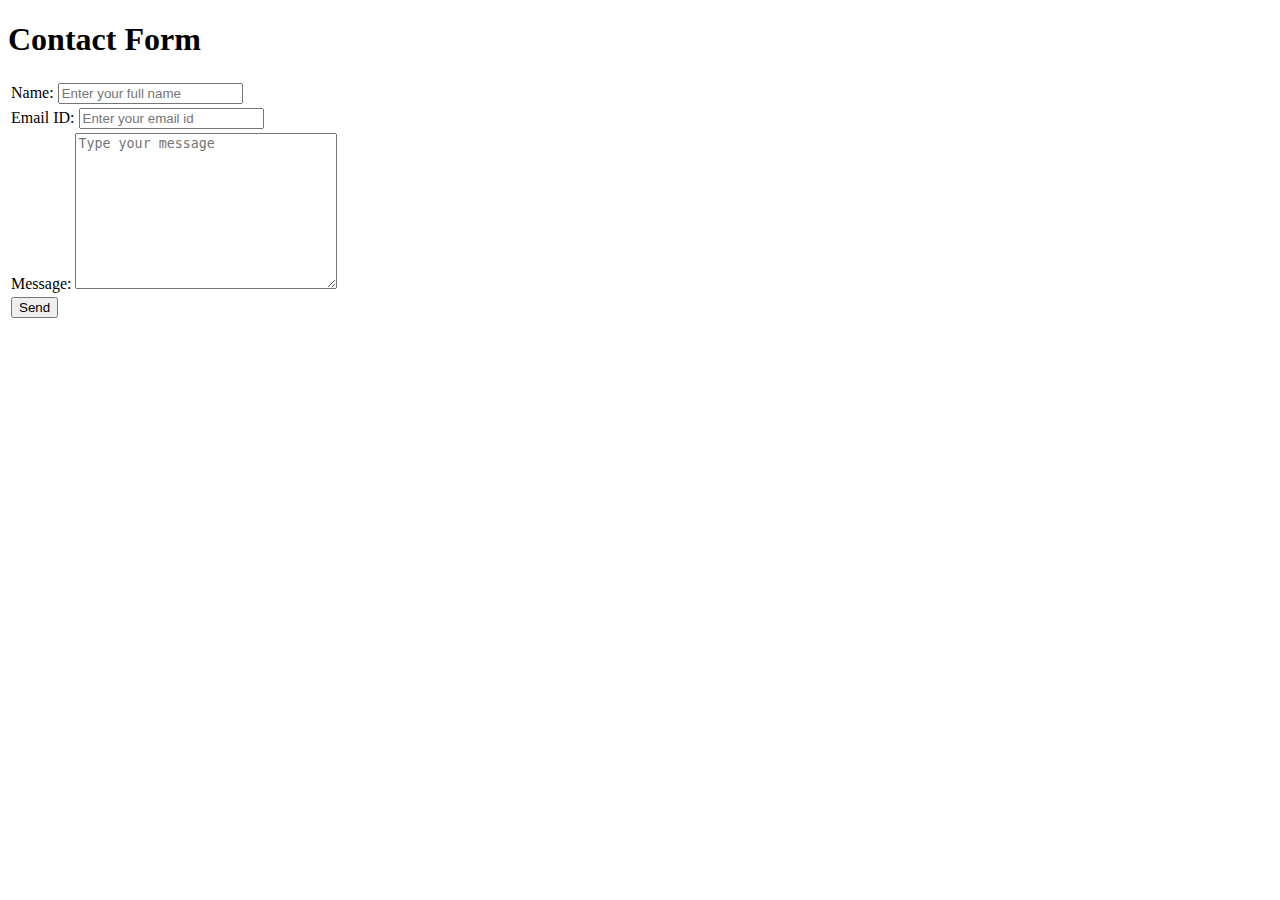
<file: Contactus/index.html>
<!DOCTYPE html>
<html>
<head>
    <title>Contact us form</title>
</head>
<body>
<form action="formLink.php" method="post">
    <h1>Contact Form</h1>
    <table>
        <tr>
            <td>
                <label>Name:</label>
                <input type="text" name="fname" placeholder="Enter your full name">
            </td>
        </tr>
        <tr>
            <td>
                <label>Email ID:</label>
                <input type="email" name="femail" placeholder="Enter your email id">
            </td>
        </tr>
        <tr>
            <td>
                <label>Message:</label>
                <textarea name="fmsg" placeholder="Type your message" rows="10" cols="30"></textarea>
            </td>
        </tr>
        <tr>
            <td>
                <input type="submit" value="Send" name="fsubmit">
            </td>
        </tr>
    </table>
</form>
</body>
</html>
</file>
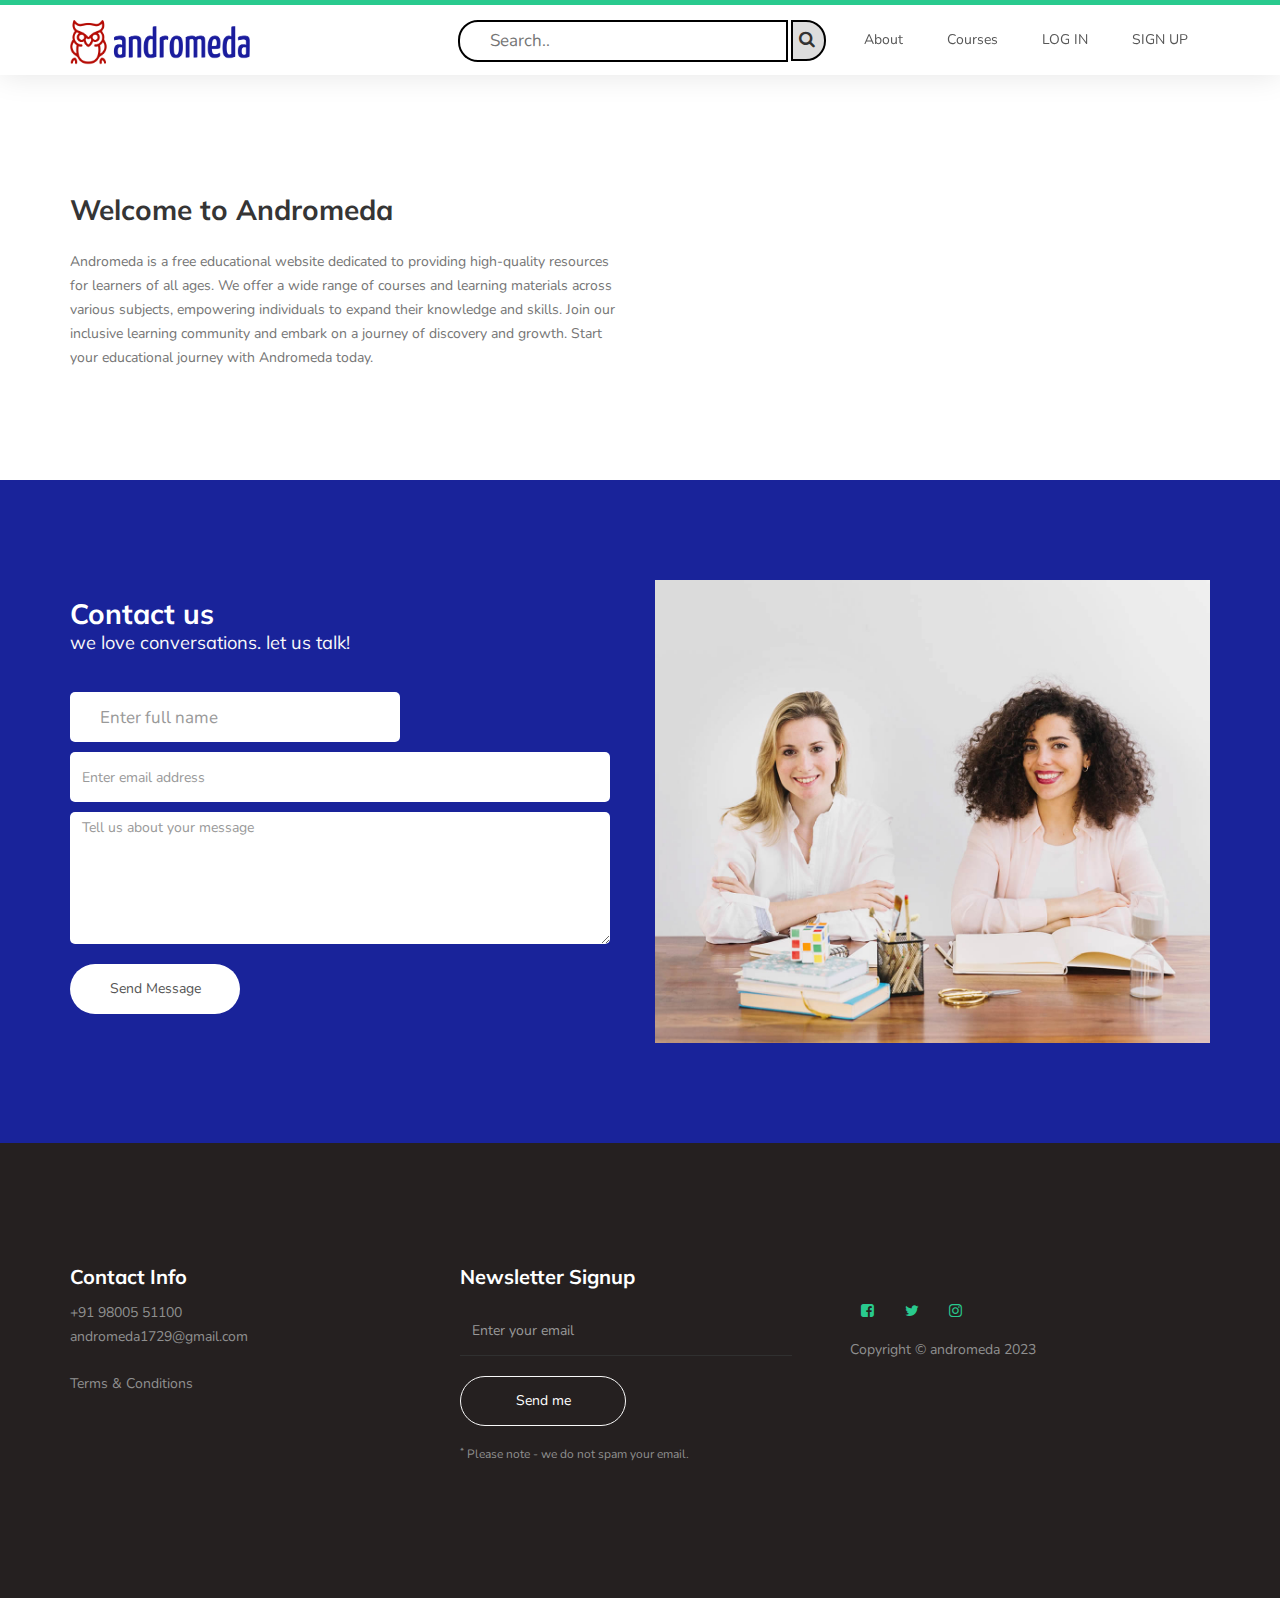
<file: about2.html>
<!DOCTYPE html>
<html lang="en">
<head>
    <meta charset="UTF-8">
    <meta http-equiv="X-UA-Compatible" content="IE=edge">
    <meta name="viewport" content="width=device-width, initial-scale=1.0">
    <title>Andromeda</title>
     <link rel="icon" type="image/png" href="images/title logo.png">
    
    <link rel="stylesheet" href="css/bootstrap.min.css">
    <link rel="stylesheet" href="css/font-awesome.min.css">
    <link rel="stylesheet" href="css/owl.carousel.css">
    <link rel="stylesheet" href="css/owl.theme.default.min.css">

    <!-- MAIN CSS -->
    <link rel="stylesheet" href="css/templatemo-style.css">
</head>
<body id="top" data-spy="scroll" data-target=".navbar-collapse" data-offset="50">
     
     <!-- MENU -->
     <section class="navbar custom-navbar navbar-fixed-top " role="navigation">
          <div class="container">

               <div class="navbar-header nav">
                    <button class="navbar-toggle" data-toggle="collapse" data-target=".navbar-collapse">
                         <span class="icon icon-bar"></span>
                         <span class="icon icon-bar"></span>
                         <span class="icon icon-bar"></span>
                    </button>

                    <!-- lOGO TEXT HERE -->
                    <a href="index.html" class="navbar-brand nav "><img src="images/logo.png" alt="logo" height="45" width="180"></a>
               </div>
       
                      
                 
               <!-- MENU LINKS -->
               <div class="collapse navbar-collapse navbar-right nav ">
                    
                    <ul class="nav navbar-nav navbar-nav-first ">
                        <li> <div class="search-container">
                              <form action="/action_page.php">
                                <input type="text" placeholder="Search.." name="search">&nbsp;&nbsp;
                                <button type="submit"><i class="fa fa-search"></i></button>
                              </form>
                            </div>
                         </li>
                         <li><a href="about2.html" class="smoothScroll">About</a></li>
                         <li class="dropdown"><a href="#"><span>Courses</span> <i class="bi bi-chevron-down"></i></a>
                              <ul>
                                <li><a href="Personality Development2.php">Personality Development</a></li>
                                <li><a href="linux2.php">Linux &nbsp;&nbsp;&nbsp;&nbsp;&nbsp;&nbsp;&nbsp;&nbsp;&nbsp;&nbsp;&nbsp;
                                   &nbsp;&nbsp;&nbsp;&nbsp;&nbsp;&nbsp;&nbsp;&nbsp;&nbsp;&nbsp;&nbsp;&nbsp;&nbsp;&nbsp;&nbsp;&nbsp;&nbsp;&nbsp;&nbsp;&nbsp;&nbsp;</a></li>
                                <li><a href="health& fitness cources2.php">Health and Fitness&nbsp;&nbsp;&nbsp;&nbsp;&nbsp;&nbsp;&nbsp;&nbsp;&nbsp;&nbsp;&nbsp;</a></li>
                                <li><a href="web developer2.php">Web Development&nbsp;&nbsp;&nbsp;&nbsp;&nbsp;&nbsp;&nbsp;&nbsp;&nbsp;&nbsp;&nbsp;</a></li>
                                <li><a href="career development2.php">Career Development&nbsp;&nbsp;&nbsp;&nbsp;&nbsp;&nbsp;&nbsp;&nbsp;</a></li>
                              </ul>
                            </li>
                         <li><a href="login.php" class="smoothScroll">LOG IN</a></li>
                         <li><a href="signup.php" class="smoothScroll">SIGN UP</a></li>
                    </ul>
               </div>

          </div>
     </section>


     <!-- ABOUT -->
     <section id="about">
        <div class="container">
             <div class="row">

                  <div class="col-md-6 col-sm-12">
                       <div class="about-info">
                            
                       <div class="about-section">
                        <h2>Welcome to Andromeda</h2>
                        <p>Andromeda is a free educational website dedicated to providing high-quality resources for learners of all ages. We offer a wide range of courses and learning materials across various subjects, empowering individuals to expand their knowledge and skills. Join our inclusive learning community and embark on a journey of discovery and growth. Start your educational journey with Andromeda today.</p>
                        </div>
                       </div>
                  </div>


             </div>
        </div>
   </section>
    <!-- CONTACT -->
    <section id="contact">
     <div class="container">
          <div class="row">

               <div class="col-md-6 col-sm-12">
                    <form id="contact-form" role="form" action="" method="post">
                         <div class="section-title">
                              <h2>Contact us <small>we love conversations. let us talk!</small></h2>
                         </div>

                         <div class="col-md-12 col-sm-12">
                              <input type="text" class="form-control" placeholder="Enter full name" name="name" required="">
               
                              <input type="email" class="form-control" placeholder="Enter email address" name="email" required="">

                              <textarea class="form-control" rows="6" placeholder="Tell us about your message" name="message" required=""></textarea>
                         </div>

                         <div class="col-md-4 col-sm-12">
                              <input type="submit" class="form-control" name="send message" value="Send Message">
                         </div>

                    </form>
               </div>

               <div class="col-md-6 col-sm-12">
                    <div class="contact-image">
                         <img src="images/contact-image.jpg" class="img-responsive" alt="Smiling Two Girls">
                    </div>
               </div>

          </div>
     </div>
</section>
  <!-- FOOTER -->
  <footer id="footer">
     <div class="container">
          <div class="row">
               <div class="col-md-4 col-sm-6">
                    <div class="footer-info">
                         <div class="section-title">
                              <h2>Contact Info</h2>
                         </div>
                         <address>
                              <p>+91 98005 51100</p>
                              <p><a href="mailto:youremail.co">andromeda1729@gmail.com</a></p>
                         </address>

                         <div class="footer_menu">
                              
                              <ul>
                                   
                                   <li><a href="#">Terms & Conditions</a></li>
                                  
                              </ul>
                         </div>
                    </div>
               </div>

               <div class="col-md-4 col-sm-12">
                    <div class="footer-info newsletter-form">
                         <div class="section-title">
                              <h2>Newsletter Signup</h2>
                         </div>
                         <div>
                              <div class="form-group">
                                   <form action="#" method="get">
                                        <input type="email" class="form-control" placeholder="Enter your email" name="email" id="email" required="">
                                        <input type="submit" class="form-control" name="submit" id="form-submit" value="Send me">
                                   </form>
                                   <span><sup>*</sup> Please note - we do not spam your email.</span>
                              </div>
                         </div>
                    </div>
               </div>
               <div class="col-md-4 col-sm-6">
                    <div class="footer-info">
                      

                         <ul class="social-icon">
                              <li><a href="#" class="fa fa-facebook-square" attr="facebook icon"></a></li>
                              <li><a href="#" class="fa fa-twitter"></a></li>
                              <li><a href="#" class="fa fa-instagram"></a></li>
                         </ul>

                         <div class="copyright-text"> 
                              <p>Copyright &copy; andromeda 2023</p>
                              
                    
                         </div>
                    </div>
               </div>
               
          </div>
     </div>
</footer>


<!-- SCRIPTS -->
<script src="js/jquery.js"></script>
<script src="js/bootstrap.min.js"></script>
<script src="js/owl.carousel.min.js"></script>
<script src="js/smoothscroll.js"></script>
<script src="js/custom.js"></script>

</body>
</html>       

</body>
</html>
</file>
<file: css/templatemo-style.css>
@import url('https://fonts.googleapis.com/css?family=Muli:300,700|Nunito');

  body {
    background: #ffffff;
    font-family: 'Nunito', sans-serif;
    overflow-x: hidden;
    padding-top: 70px;
  }


  /*---------------------------------------
     TYPOGRAPHY              
  -----------------------------------------*/

  h1,h2,h3,h4,h5,h6 {
    font-family: 'Muli', sans-serif;
    font-weight: bold;
    line-height: inherit;
  }

  h1 {
    color: #252525;
    font-size: 3em;
    line-height: normal;
  }

  h2 {
    color: #353535;
    font-size: 2em;
    padding-bottom: 10px;
  }

  h3 {
    font-size: 1.5em;
    margin-bottom: 0;
  }

  h3,
  h3 a {
    color: #454545;
  }

  p {
    color: #757575;
    font-size: 14px;
    font-weight: normal;
    line-height: 24px;
  }



  /*---------------------------------------
     GENERAL               
  -----------------------------------------*/

  html{
    -webkit-font-smoothing: antialiased;
  }

  a {
    color: #252525;
    -webkit-transition: 0.5s;
    transition: 0.5s;
    text-decoration: none !important;
  }

  a,
  input, button,
  .form-control {
    -webkit-transition: 0.5s;
    transition: 0.5s;
  }

  a:hover, a:active, a:focus {
    color: #29ca8e;
    outline: none;
  }

  ::-webkit-scrollbar{
    width: 8px;
    height: 8px;
  }

  ::-webkit-scrollbar-thumb {
    cursor: pointer;
    background: #000000;
  }

  .section-title {
    padding-bottom: 40px;
  }

  .section-title h2 {
    margin: 0;
  }

  .section-title small {
    display: block;
  }

  .overlay {
    background: rgba(20,20,20,0.5);
    position: absolute;
    top: 0;
    right: 0;
    bottom: 0;
    left: 0;
    width: 100%;
    height: 100%;
  }

  .entry-form {
    background: #252020;
    border-radius: 100%;
    text-align: center;
    padding: 6em;
    width: 450px;
    height: 450px;
  }

  .entry-form h2 {
    color: #ffffff;
    margin: 0;
  }

  .entry-form .form-control {
    background: transparent;
    border: 0;
    border-bottom: 1px solid;
    border-radius: 0;
    box-shadow: none;
    height: 45px;
    margin: 10px 0;
  }

  .entry-form .submit-btn {
    background: #ffffff;
    border-radius: 50px;
    border: 0;
    color: #252020;
    width: 50%;
    height: 50px;
    margin: 30px auto;
    margin-bottom: 10px;
  }

  .entry-form .submit-btn:hover {
    background: #3f51b5;
    color: #ffffff;
  }

  section {
    position: relative;
    padding: 100px 0;
  }

  #team,
  #testimonial {
    background: #f9f9f9;
  }

  #team, 
  #testimonial {
    text-align: center;
  }
  
  #google-map iframe {
    border: 0;
    width: 100%;
    height: 390px;
  }



  /*---------------------------------------
     BUTTONS               
  -----------------------------------------*/

  .section-btn {
    background: transparent;
    border-radius: 50px;
    border: 1px solid #ffffff;
    color: #ffffff;
    font-size: inherit;
    font-weight: normal;
    padding: 15px 30px;
    transition: 0.5s;
  }

  .section-btn:hover {
    background: #ffffff;
    border-color: transparent;
  }



  /*---------------------------------------
       PRE LOADER              
  -----------------------------------------*/

  .preloader {
    position: fixed;
    top: 0;
    left: 0;
    width: 100%;
    height: 100%;
    z-index: 99999;
    display: flex;
    flex-flow: row nowrap;
    justify-content: center;
    align-items: center;
    background: none repeat scroll 0 0 #ffffff;
  }

  .spinner {
    border: 1px solid transparent;
    border-radius: 3px;
    position: relative;
  }

  .spinner:before {
    content: '';
    box-sizing: border-box;
    position: absolute;
    top: 50%;
    left: 50%;
    width: 45px;
    height: 45px;
    margin-top: -10px;
    margin-left: -10px;
    border-radius: 50%;
    border: 1px solid #575757;
    border-top-color: #ffffff;
    animation: spinner .9s linear infinite;
  }

  @-webkit-@keyframes spinner {
    to {transform: rotate(360deg);}
  }

  @keyframes spinner {
    to {transform: rotate(360deg);}
  }



  /*---------------------------------------
      MENU              
  -----------------------------------------*/
  .searchbar{
    border-bottom-left-radius: 20px;
    border-top-left-radius: 20px;
    border: 2px solid black;
    height: 41px;
    width: 200px;
    /* padding-left: 20px;
    margin-right: 0px;
    padding-top: 3px;
    margin-top: 40px; */
    
  
}

.search-container {
  float: justify;
 
}
.navbar-brand nav{

}

 input[type=text] {
  width: 330px;
  padding: 6.9px;
  padding-left: 30px;
  margin-top: 15px;
  font-size: 17px;
  border-bottom-left-radius: 20px;
  border-top-left-radius: 20px;
  border: 2px solid black;
}

 .search-container button {
  float: right;
  padding-right: 12px;
  margin-top: 15px;
  margin-right: 16px;
  background: #ddd;
  font-size: 17px;
  border: none;
  cursor: pointer;
  border:2px solid black;
}

 .search-container button:hover {
  background: #ccc;
}

@media screen and (max-width: 600px) {
   .search-container {
    float: none;
  }
   a,  input[type=text],  .search-container button {
    float: none;
    display: block;
    text-align: left;
    width: 100%;
    margin: 0;
    padding: 14px;
  }
input[type=text] {
    border: 1px solid #ccc;  
  }
}




button{
  margin-left: -5px;
  padding-left: px;
  border-top-right-radius: 20px;
  border-bottom-right-radius:20px ;
  border:2px solid black;
  height: 41px;
  width: 35px;
  padding-top: 2 px;
}
@media screen and (max-width: 600px) {
  body {
    input[type=text] {
      width: 33px;
      padding: 6.9px;
      padding-left: 30px;
      margin-top: 15px;
      font-size: 17px;
      border-bottom-left-radius: 20px;
      border-top-left-radius: 20px;
      border: 2px solid black;
    }
    
     .search-container button {
      float: right;
      padding-right: 12px;
      margin-top: 1500px;
      margin-right: 16px;
      background: #990d0d;
      font-size: 17px;
      border: none;
      cursor: pointer;
      border:2px solid black;
     }
      button{
        margin-left: -5px;
        padding-left: px;
        border-top-right-radius: 20px;
        border-bottom-right-radius:20px ;
        border:2px solid black;
        height: 41px;
        width: 35px;
        padding-top: 2 px;
  }}}
.inline{
  display: inline-block;
}

  .custom-navbar {
    background: #ffffff;
    border-top: 5px solid #29ca8e;
    border-bottom: 0;
    -webkit-box-shadow: 0 1px 30px rgba(0, 0, 0, 0.1);
    -moz-box-shadow: 0 1px 30px rgba(0, 0, 0, 0.1);
    box-shadow: 0 1px 30px rgba(0, 0, 0, 0.1);
    padding: 12px 0;
    margin-bottom: 0;
    padding: 0;
  }

  .custom-navbar .navbar-brand {
    color: #454545;
    font-size: 18px;
    font-weight: bold;
    line-height: 40px;
  }

  .custom-navbar .navbar-nav.navbar-nav-first {
    margin-left: 8em;
  }

  .custom-navbar .navbar-nav.navbar-right li a {
    padding-right: 12px;
    padding-left: 12px;
  }

  .custom-navbar .navbar-nav.navbar-right li a .fa {
    background: #29ca8e;
    border-radius: 100%;
    color: #ffffff;
    width: 30px;
    height: 30px;
    line-height: 30px;
    text-align: right;
    display: inline-block;
    margin-right: 5px;
  }

  .custom-navbar .nav li a {
    line-height: 40px;
    color: #575757;
    padding-right: 22px;
    padding-left: 22px;
  }

  .custom-navbar .navbar-nav > li > a:hover,
  .custom-navbar .navbar-nav > li > a:focus {
    background-color: transparent;
  }

  .custom-navbar .nav li a:hover {
    background-color: #29ca8e;
    color: #ffffff;
  }

  .custom-navbar .nav li.active > a {
    background-color: #29ca8e;
    color: #ffffff;
  }

  .custom-navbar .navbar-toggle {
    border: none;
    padding-top: 10px;
  }

  .custom-navbar .navbar-toggle {
    background-color: transparent;
  }

  .custom-navbar .navbar-toggle .icon-bar {
    background: #252525;
    border-color: transparent;
  }
  /* .dropdown ul {
    display: block;
    position: absolute;
    left: 14px;
    top: 100%;
    margin: 0;
    padding: 10px 0;
    z-index: 99;
    opacity: 0;
    visibility: hidden;
    background: #fff;
    box-shadow: 0px 0px 30px rgba(127, 137, 161, 0.25);
    transition: 0.3s;
    border-radius: 4px;
    text-decoration: none;
  }
  
  .dropdown ul li {
    min-width: 200px;
    
  }
  
  .dropdown ul a {
    padding: 10px 20px;
    text-transform: none;
    
  }
  
  .dropdown ul a i {
    font-size: 12px;
  }
  
  .dropdown ul a:hover,
  .dropdown ul .active:hover,
  .dropdown ul li:hover>a {
    color: #d43076;
  }
  
  .dropdown:hover>ul {
    opacity: 1;
    visibility: visible;
  }
  
  .dropdown .dropdown ul {
    top: 0;
    left: calc(100% - 30px);
    visibility: hidden;
  }
  
  .dropdown .dropdown:hover>ul {
    opacity: 1;
    top: 0;
    left: 100%;
    visibility: visible;
  }
  
  @media (max-width: 1366px) {
   .dropdown .dropdown ul {
      left: -90%;
    }
  
  dropdown .dropdown:hover>ul {
      left: -100%;
    }
  } */
  .navbar .dropdown ul {
    display: block;
    position: absolute;
    left: 14px;
    top: 100%;
    margin: 0;
    padding: 10px 0;
    z-index: 99;
    opacity: 0;
    visibility: hidden;
    background: #fff;
    box-shadow: 0px 0px 30px rgba(127, 137, 161, 0.25);
    transition: 0.3s;
    border-radius: 4px;
  }
  
  .navbar .dropdown ul li {
    min-width: 200px;
    list-style: none;
    
  }
  
  .navbar .dropdown ul a {
    padding: 10px 20px;
    text-transform: none;
    text-decoration: none;
  }
  
  .navbar .dropdown ul a i {
    font-size: 12px;
  }
  
  .navbar .dropdown ul a:hover,
  .navbar .dropdown ul .active:hover,
  .navbar .dropdown ul li:hover>a {
    color: #d43076;
  }
  
  .navbar .dropdown:hover>ul {
    opacity: 1;
    visibility: visible;
    width: 215px;
  }
  
  .navbar .dropdown .dropdown ul {
    top: 0;
    left: calc(100% - 30px);
    visibility: hidden;
  }
  
  .navbar .dropdown .dropdown:hover>ul {
    opacity: 1;
    top: 0;
    left: 100%;
    visibility: visible;

    
  }
  
  @media (max-width: 1370px) {
    .navbar .dropdown .dropdown ul {
      left: -90%;
    }
  
    .navbar .dropdown .dropdown:hover>ul {
      left: -100%;
     
    }
  }



  /*---------------------------------------
      HOME  & SLIDER            
  -----------------------------------------*/

  #home {
    padding: 0;
  }

  #home h1 {
    color: #ffffff;
  }

  #home h3 {
    color: #f9f9f9;
    font-size: 16px;
    font-weight: 300;
    margin: 0;
    padding: 5px 0 40px 0;
  }

  @media (min-width: 768px) {
    .home-slider .col-md-6 {
      padding-left: 0;
    }
  }

  .home-slider .caption {
    display: flex;
    justify-content: center;
    flex-direction: column;
    text-align: left;
    background-color: rgba(20,20,20,0.2);
    height: 100%;
    color: #fff;
    cursor: e-resize;
  }

  .home-slider .item {
    background-repeat: no-repeat;
    background-attachment: local;
    background-size: cover;
    height: 650px;
  }
  
  .caption h3 a { color: #FFF; }
  .caption h3 a:hover { color: #FF3; }

  .home-slider .item-first {
    background-image: url(../images/slider-image1.jpg);
	background-position: center;
  }

  .home-slider .item-second {
    background-image: url(../images/slider-image2.jpg);
  }

  .home-slider .item-third {
    background-image: url(../images/slider-image3.jpg);
  }



  /*---------------------------------------
      FEATURE              
  -----------------------------------------*/

  .feature-thumb {
    border: 1px solid #f0f0f0;
    padding: 5em 3em;
  }

  .feature-thumb span {
    background: #3f51b5;
    border-radius: 50px;
    color: #ffffff;
    font-size: 25px;
    font-weight: bold;
    display: inline-block;
    width: 60px;
    height: 60px;
    line-height: 60px;
    text-align: center;
    margin-bottom: 5px;
  }

  .feature-thumb h3 {
    margin: 10px 0;
  }



  /*---------------------------------------
      ABOUT              
  -----------------------------------------*/

  #about figure {
    display: inline-block;
    vertical-align: top;
    margin-left: 15px;
  }

  #about figure span {
    float: left;
    margin-left: -15px;
    padding: 15px 20px;
    position: relative;
    top: 20px;
  }

  #about figure span i {
    background: #29ca8e;
    border-radius: 50px;
    color: #ffffff;
    font-size: 25px;
    width: 50px;
    height: 50px;
    line-height: 50px;
    text-align: center;
  }



  /*---------------------------------------
      TEAM              
  -----------------------------------------*/

  .team-thumb {
    background: #ffffff;
    position: relative;
    overflow: hidden;
    text-align: left;
  }

  .team-info {
    padding: 20px 30px;
  }

  .team-image img {
    width: 100%;
  }

  .team-thumb .social-icon {
    border-top: 1px solid #f0f0f0;
    padding: 4px 20px 0 20px;
  }

  .team-thumb .social-icon li a {
    background: #ffffff;
    color: #252020;
  }

  .team-info h3 {
    margin: 0;
  }


  /*---------------------------------------
      COURSES             
  -----------------------------------------*/

  #courses .section-title {
    text-align: center;
  }

  #courses .owl-theme .owl-nav {
    margin-top: 30px;
  }

  #courses .owl-theme .owl-nav [class*=owl-] {
    border-radius: 2px;
    font-size: 16px;
    width: 30px;
    height: 30px;
    line-height: 30px;
    text-align: center;
    padding: 0;
  }

  .courses-thumb {
    background: #f9f9f9;
    position: relative;
  }

  .courses-top {
    position: relative;
  }

  .courses-image {
    background: linear-gradient(to right, #202020, #101010);
  }

  .courses-date {
    background: linear-gradient(rgba(255, 0, 0, 0), rgba(0, 0, 0, 0.6));
    width: 100%;
    position: absolute;
    bottom: 0;
    padding: 20px 25px;
  }

  .courses-date span,
  .courses-author span {
    font-size: 14px;
    font-weight: bold;
  }

  .courses-date span {
    color: #ffffff;
    display: inline-block;
    margin-right: 10px;
  }

  .courses-detail {
    padding: 25px 25px 15px 25px;
  }

  .courses-detail h3 {
    margin: 0 0 2px 0;
  }

  .courses-info {
    border-top: 1px solid #f0f0f0;
    position: relative;
    clear: both;
    padding: 15px 25px;
  }

  .courses-author,
  .courses-author span {
    display: inline-block;
    vertical-align: middle;
  }

  .courses-author img {
    display: inline-block !important;
    border-radius: 50px;
    width: 50px !important;
    height: 50px;
    margin-right: 10px;
  }

  .courses-price {
    float: right;
    margin-top: 10px;
  }

  .courses-price span {
    background: #29ca8e;
    border-radius: 2px;
    color: #ffffff;
    display: block;
    padding: 5px 10px;
  }

  .courses-price.free span {
    background: #3f51b5;
  }



  /*---------------------------------------
     NEWS              
  -----------------------------------------*/

  .news-thumb {
    clear: both;
    position: relative;
    overflow: hidden;
    margin-bottom: 30px;
  }

  .news-thumb .news-image {
    float: left;
    width: 40%;
    margin-right: 30px;
  }

  .news-info h3 {
    margin-top: 5px;
    margin-bottom: 10px;
  }

  .news-date span {
    color: #909090;
    font-weight: bold;
  }



  /*---------------------------------------
      TESTIMONIAL             
  -----------------------------------------*/

  #testimonial .item {
    background: #ffffff;
    margin: 20px 0;
    padding: 4em 3em;
    text-align: left;
  }

  #courses .col-md-4,
  #testimonial .col-md-4 {
    display: block;
    width: 100%;
  }

  #testimonial .item > p {
    font-size: 16px;
    line-height: 26px;
  }

  .tst-rating {
    margin-bottom: 15px;
  }

  .tst-rating .fa {
    color: #3f51b5;
  }

  .tst-image,
  .tst-author {
    display: inline-block;
    vertical-align: middle;
    margin-bottom: 20px;
    text-align: left;
  }

  .tst-image img {
    border-radius: 50px;
    width: 60px !important;
    height: 60px;
    margin-right: 15px;
  }

  .tst-author h4 {
    margin: 0;
  }

  .tst-author span {
    color: #808080;
    font-size: 14px;
  }



  /*---------------------------------------
      CONTACT             
  -----------------------------------------*/

  #contact {
    background: rgba(25, 35, 154);
  }

  #contact h2 {
    color: #ffffff;
  }

  #contact .section-title {
    padding-bottom: 20px;
  }

  #contact h2 > small,
  #contact p,
  #contact a {
    color: #f9f9f9;
  }

  #contact-form {
    padding: 1em 0;
  }

  #contact-form .col-md-12,
  #contact-form .col-md-4 {
    padding-left: 0;
  }

  #contact-form .form-control {
    border: 0;
    border-radius: 5px;
    box-shadow: none;
    margin: 10px 0;
  }

  #contact-form input {
    height: 50px;
  }

  #contact-form input[type='submit'] {
    border-radius: 50px;
    border: 1px solid transparent;
  }

  #contact-form input[type='submit']:hover {
    background: transparent;
    border-color: #ffffff;
    color: #ffffff;
  }
  



  /*---------------------------------------
     FOOTER              
  -----------------------------------------*/

  footer {
    background: #252020;
    padding: 120px 0;
  }

  footer .section-title {
    padding-bottom: 10px;
  }

  footer h2 {
    font-size: 20px;
  }

  footer a,
  footer p {
    color: #909090;
  }

  footer strong {
    color: #d9d9d9;
  }

  footer address p {
    margin-bottom: 0;
  }

  footer .social-icon {
    margin-top: 25px;
  }

  .footer-info {
    margin-right: 2em;
  }

  .footer-info h2 {
    color: #ffffff;
    padding: 0;
  }

  .footer_menu h2 {
    margin-top: 2em;
  }

  .footer_menu ul {
    margin: 0;
    padding: 0;
  }

  .footer_menu li {
    display: inline-block;
    list-style: none;
    margin: 5px 10px 5px 0;
  }

  .newsletter-form .form-control {
    background: transparent;
    border-radius: 0;
    box-shadow: none;
    border: 0;
    border-bottom: 1px solid #303030;
    height: 50px;
    margin: 5px 0;
  }

  .newsletter-form input[type="submit"] {
    background: transparent;
    border: 1px solid #f9f9f9;
    border-radius: 50px;
    color: #ffffff;
    display: block;
    margin-top: 20px;
    outline: none;
    width: 50%;
  }

  .newsletter-form input[type="submit"]:hover {
    background: #29ca8e;
    border-color: transparent;
  }

  .newsletter-form .form-group span {
    color: #909090;
    display: block;
    font-size: 12px;
    margin-top: 20px;
  }



  /*---------------------------------------
     SOCIAL ICON              
  -----------------------------------------*/

  .social-icon {
    position: relative;
    padding: 0;
    margin: 0;
  }

  .social-icon li {
    display: inline-block;
    list-style: none;
    margin-bottom: 5px;
  }

  .social-icon li a {
    border-radius: 100px;
    color: #29ca8e;
    font-size: 15px;
    width: 35px;
    height: 35px;
    line-height: 35px;
    text-decoration: none;
    text-align: center;
    transition: all 0.4s ease-in-out;
    position: relative;
    margin: 5px 5px 5px 0;
  }

  .social-icon li a:hover {
    background: #29ca8e;
    color: #ffffff;
  }



  /*---------------------------------------
     RESPONSIVE STYLES              
  -----------------------------------------*/

  @media screen and (max-width: 1170px) {
    .custom-navbar .navbar-nav.navbar-nav-first {
      margin-left: inherit;
    }
  }

  @media only screen and (max-width: 992px) {
    section,
    footer {
      padding: 60px 0;
    }

    .home-slider .item {
      background-position: center center;
    }

    .feature-thumb,
    .about-info,
    .team-thumb,
    .footer-info {
      margin-bottom: 50px;
    }

    .contact-image {
      margin-top: 50px;
    }
  }


  @media only screen and (min-width: 768px) and (max-width: 991px) {
    .custom-navbar .nav li a {
      padding-right: 10px;
      padding-left: 10px;
    }
  }

  @media only screen and (max-width: 767px) {
    h1 {
      font-size: 2.5em;
    }

    h1,h2,h3 {
      line-height: normal;
    }

    .custom-navbar {
      background: #ffffff;
      -webkit-box-shadow: 0 1px 30px rgba(0, 0, 0, 0.1);
      -moz-box-shadow: 0 1px 30px rgba(0, 0, 0, 0.1);
      box-shadow: 0 1px 30px rgba(0, 0, 0, 0.1);
      padding: 10px 0;
      text-align: center;
    }

    .custom-navbar .navbar-brand,
    .custom-navbar .nav li a {
      line-height: normal;
    }

    .custom-navbar .nav li a {
      padding: 10px;
    }

    .custom-navbar .navbar-brand,
    .top-nav-collapse .navbar-brand {
      color: #252525;
      font-weight: 600;
    }

    .custom-navbar .nav li a,
    .top-nav-collapse .nav li a {
      color: #575757;
    }

    .custom-navbar .navbar-nav.navbar-right li {
      display: inline-block;
    }

    .footer-info {
      margin-right: 0;
    }

    .footer-info.newsletter-form {
      margin-bottom: 0;
    }

    .entry-form {
      display: block;
      margin: 0 auto;
    }
  }


  @media only screen and (max-width: 580px) {
    h2 {
      font-size: 1.8em;
    }

    #testimonial .item {
      padding: 2em;
    }

    .contact-image {
      margin-top: 0;
    }
  }

  @media only screen and (max-width: 480px) {
    h1 {
      font-size: 2em;
    }

    #home h3 {
      font-size: 14px;
    }

    .entry-form {
      border-radius: 0;
      padding: 2em;
      max-width: 100%;
      max-height: 100%;
      width: inherit;
      height: inherit;
    }
  }
</file>
